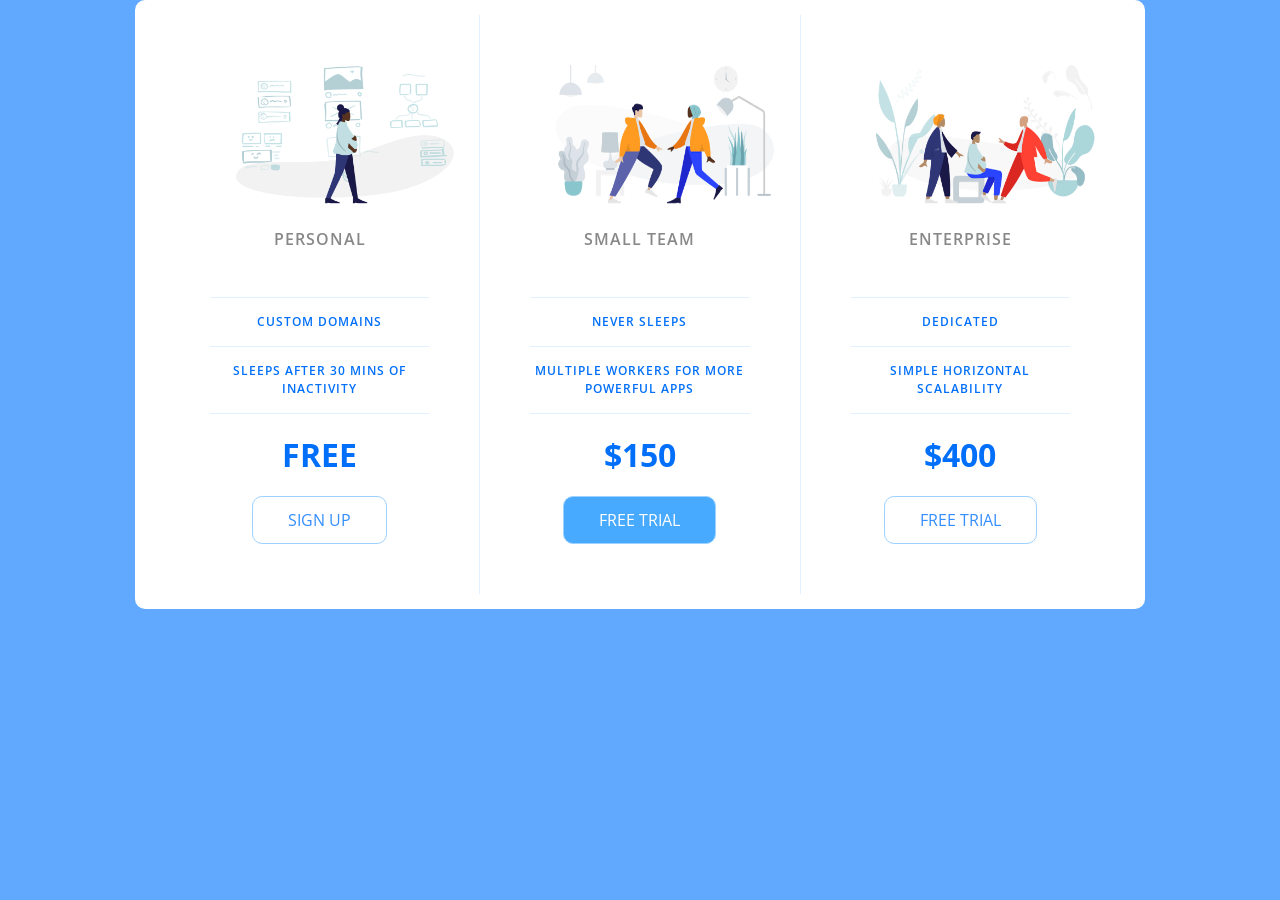
<file: index.html>
<!DOCTYPE html>
<html lang="en">
  <head>
    <meta charset="UTF-8" />
    <meta name="viewport" content="width=device-width, initial-scale=1.0" />
    <title>Price Tiers</title>
    <link
      rel="stylesheet"
      href="https://fonts.googleapis.com/css?family=Open+Sans:400,600,700"
    />
    <link rel="stylesheet" href="app.css" />
  </head>

  <body>
    <div class="panel">
      <div class="pricing-plan">
        <img src="icon1.png" alt="" class="pricing-img" />
        <h2 class="pricing-header">Personal</h2>
        <ul class="pricing-features">
          <li class="pricing-features-item">Custom domains</li>
          <li class="pricing-features-item">
            Sleeps after 30 mins of inactivity
          </li>
        </ul>
        <span class="pricing-price">Free</span>
        <a href="#/" class="pricing-button">Sign up</a>
      </div>

      <div class="pricing-plan">
        <img src="icon2.png" alt="" class="pricing-img" />
        <h2 class="pricing-header">Small team</h2>
        <ul class="pricing-features">
          <li class="pricing-features-item">Never sleeps</li>
          <li class="pricing-features-item">
            Multiple workers for more powerful apps
          </li>
        </ul>
        <span class="pricing-price">$150</span>
        <a href="#/" class="pricing-button is-featured">Free trial</a>
      </div>

      <div class="pricing-plan">
        <img src="icon3.png" alt="" class="pricing-img" />
        <h2 class="pricing-header">Enterprise</h2>
        <ul class="pricing-features">
          <li class="pricing-features-item">Dedicated</li>
          <li class="pricing-features-item">Simple horizontal scalability</li>
        </ul>
        <span class="pricing-price">$400</span>
        <a href="#/" class="pricing-button">Free trial</a>
      </div>
    </div>
  </body>
</html>
</file>
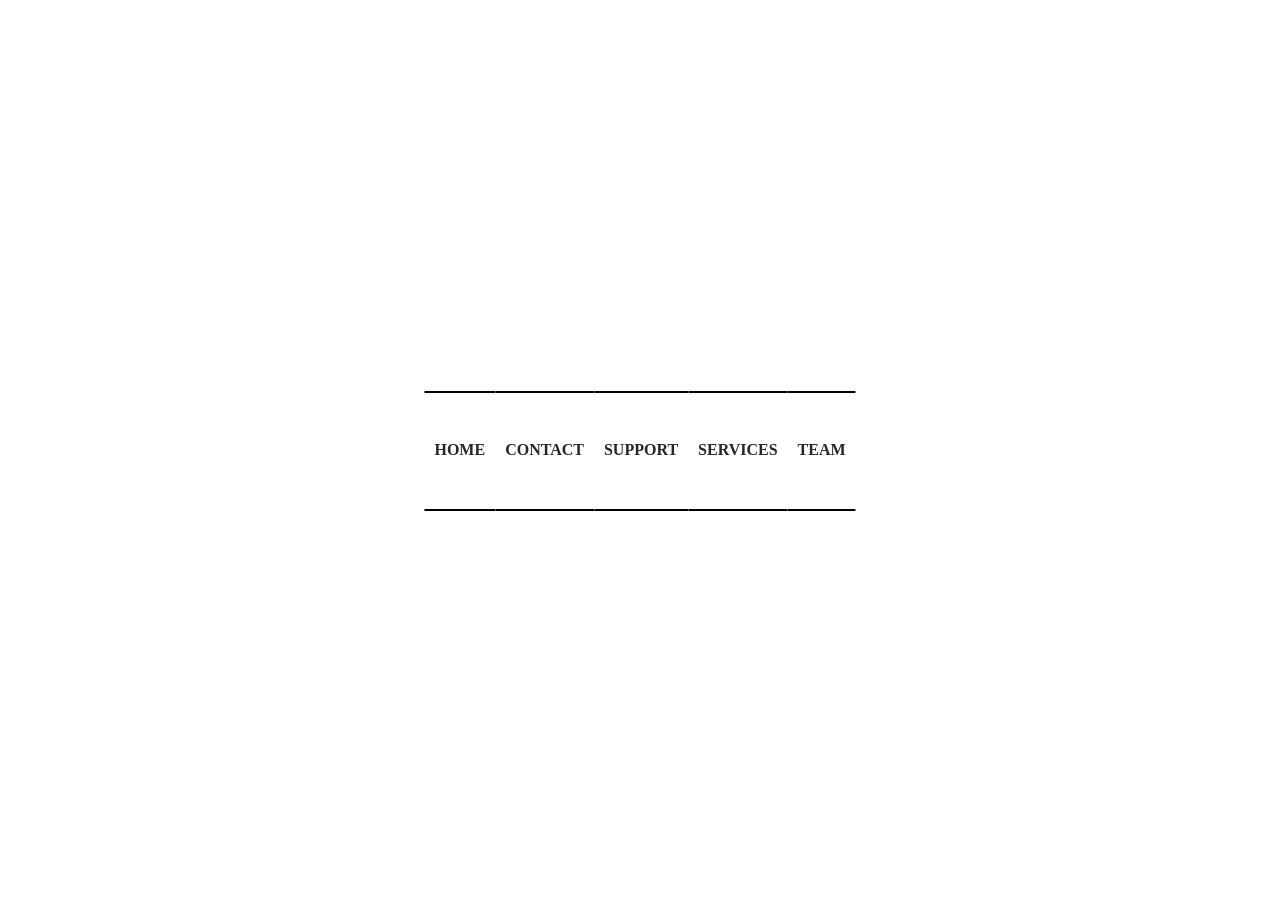
<file: cssbuttonhover.html>
<!DOCTYPE html>
<html lang="en">
  <head>
    <meta charset="UTF-8" />
    <meta http-equiv="X-UA-Compatible" content="IE=edge" />
    <meta name="viewport" content="width=device-width, initial-scale=1.0" />
    <title>button hover</title>
    <link rel="stylesheet" href="buttonhover.css" />
  </head>
  <body>
    <ul>
      <li><a href="#">home</a></li>
      <li><a href="#">contact</a></li>
      <li><a href="#">support</a></li>
      <li><a href="#">services</a></li>
      <li><a href="#">team</a></li>
    </ul>
  </body>
</html>
</file>
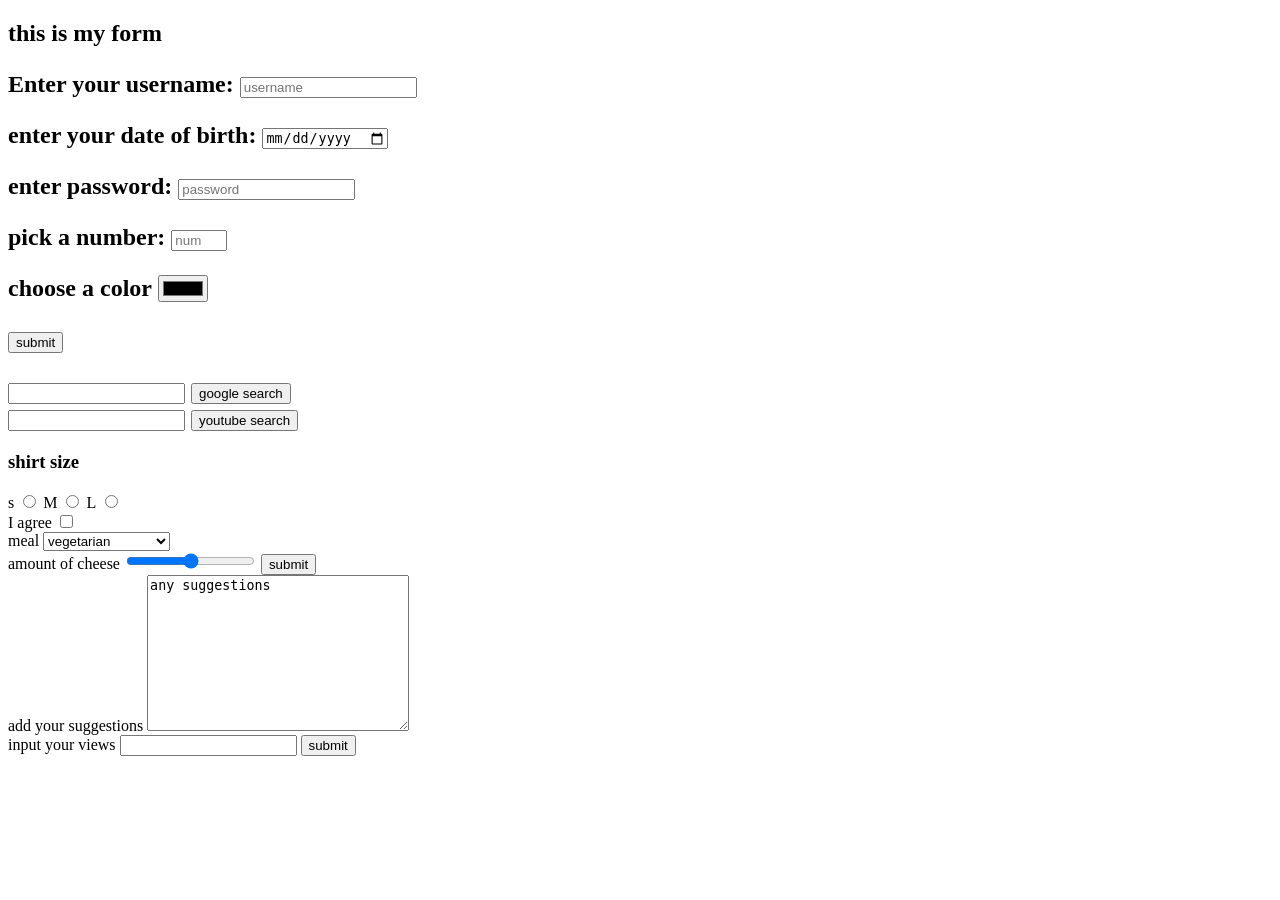
<file: forms.html>
<!DOCTYPE html>
<html lang="en">
<head>
    <meta charset="UTF-8">
    <meta http-equiv="X-UA-Compatible" content="IE=edge">
    <meta name="viewport" content="width=device-width, initial-scale=1.0">
    <title>forms</title>
</head>
<body>
    <h2>this is my form<h2>
        <form action="/tacos">
            <p>
                <label for="username">Enter your username:</label>
            <input type="text" placeholder="username"  id="username" name="username">
            </p>
            <p>
                <label for="dob">enter your date of birth:</label>
            <input type="date" placeholder="dob" id="dob" name="dob">
    
            </p>
            <p>
                <label for="password">enter password:</label>
            <input type="password" placeholder="password" id="password" name="password">
    
            </p>
            <p>
                <label for="num">pick a number:</label>
                <input type="number" placeholder="num" id="num" name="num" min="1" max="500">
            </p>
            <p>
                <label for="color">choose a color</label>
                <input type="color"  id="color" name="color">
            </p>
            <p>
                <input type="submit" value="submit">
            </p>
    
        </form>
        
        <form action="https://www.google.com/search">
            <input type="text" name="q" >
            <button>google search</button>
        </form>
        <form action="https://www.youtube.com/results">
            <input type="text" name="search_query">
            <button>youtube search</button>
        </form>
        <h3>shirt size</h3>
        <form action="/birds">
            <label for="s">s</label>
            <input type="radio" name="size" id="s" value="s">
            <label for="M">M</label>
            <input type="radio" name="size" id="M" value="M">
            <label for="L">L</label>
            <input type="radio" name="size" id="L" value="L">

        </form>
        <form action="/trango">
            <label for="cb">I agree</label>
            <input type="checkbox" name="cb" id="cb">
        </form>
        <form action="/sggh">
            <label for="meal">meal</label>
            <select name="meal" id="meal">
                <option value="veg">vegetarian</option>
                <option value="nonveg">nonvegetarian</option>
                <option value="anything">i can eat anything</option>
            </select>
        </form>
        <form action="/gdgd">
            <label for="cheese">amount of cheese</label>
            <input type="range" name="cheese_level" min="1" max="100" step="5" id="cheese">
            <button>submit</button>
        </form>
        <form action="/hdsj">
            <label for="text">add your suggestions</label>
            <textarea name="text" id="text" cols="30" rows="10">any suggestions</textarea>
        </form>
        <form action="/dummy">
            <label for="text">input your views</label>
            <input type="text" name="text" id="text" required minlength="5" maxlength="56">
            <button>submit</button>
        </form>
        
</body>
</html>
</file>
<file: app.css>
/* http://meyerweb.com/eric/tools/css/reset/ 
   v2.0 | 20110126
   License: none (public domain)
*/

html, body, div, span, applet, object, iframe,
h1, h2, h3, h4, h5, h6, p, blockquote, pre,
a, abbr, acronym, address, big, cite, code,
del, dfn, em, img, ins, kbd, q, s, samp,
small, strike, strong, sub, sup, tt, var,
b, u, i, center,
dl, dt, dd, ol, ul, li,
fieldset, form, label, legend,
table, caption, tbody, tfoot, thead, tr, th, td,
article, aside, canvas, details, embed, 
figure, figcaption, footer, header, hgroup, 
menu, nav, output, ruby, section, summary,
time, mark, audio, video {
	margin: 0;
	padding: 0;
	border: 0;
	font-size: 100%;
	font: inherit;
	vertical-align: baseline;
}
/* HTML5 display-role reset for older browsers */
article, aside, details, figcaption, figure, 
footer, header, hgroup, menu, nav, section {
	display: block;
}
body {
	line-height: 1;
}
ol, ul {
	list-style: none;
}
blockquote, q {
	quotes: none;
}
blockquote:before, blockquote:after,
q:before, q:after {
	content: '';
	content: none;
}
table {
	border-collapse: collapse;
	border-spacing: 0;
}

html {
  box-sizing: border-box;
  font-family: 'Open Sans', sans-serif;
}

body {
  background-color: #60a9ff;
  display: flex;
  justify-content: center;
  align-items: center;
  
}

.panel {
  background-color: white;
  border-radius: 10px;
  padding: 15px 25px;
  width: 100%;
  max-width: 960px;
  display: flex;
  flex-direction: column;
  text-align: center;
  text-transform: uppercase;
  
  }
.pricing-plan{
    border-bottom: 1px solid #e1f1ff;
}
.pricing-plan:last-child{
    border-bottom: none;
}
.pricing-img
{
    margin: 25px;
    max-width: 100%;
}
.pricing-header{
    color: #888;
    font-weight: 600;
    letter-spacing: 1px;
}
.pricing-features{
    margin: 50px 0px 25px;
    color:#016ff9;
}
.pricing-features-item{
    font-weight: 600;
    letter-spacing: 1px;
    font-size: 12px;
    line-height: 1.5;
    padding: 15px 0px;
    border-top: 1px solid #e1f1ff;
}
.pricing-features-item:last-child{
    border-bottom:  1px solid #e1f1ff;
}
.pricing-price{
    color:#016ff9;
    font-weight: 700;
    display:block;
    font-size: 32px;
}
.pricing-button{
    border: 1px solid #9dd1ff;
    border-radius: 10px;
    text-decoration: none;
    color:#348efe;
    padding:15px 35px;
    margin: 25px 0px;
    display: inline-block;
    transition: all 200ms ease-out;
}
.pricing-button:hover,.pricing-button:focus{
    background-color: aliceblue;
}
.pricing-button.is-featured{
    background-color: #48aaff;
    color:white;
}
.pricing-button.is-featured:hover,.pricing-button.is-featured:focus{
    background-color: #269aff;
    color:white;
}
@media (min-width:900px)
{
    .panel{
        flex-direction: row;
    }
    .pricing-plan{
        border-bottom: none;
        border-right: 1px solid #e1f1ff;
        padding:25px 50px;
    }
    .pricing-plan:last-child{
        
        border-right: none;
    }
}
</file>
<file: buttonhover.css>
body{
    margin:0px;
    padding:0px;
    
}
ul{
    display:flex;
    position:absolute;
    top: 50%;
    left:50%;
    transform: translate(-50%,-50%);
    padding:0px;
    margin:0px;
}
ul li{
    list-style: none;
    
}
ul li a{
    position:relative;
    padding:20px 10px;
    margin:20px 0;
    display:block;
    text-decoration: none;
    text-transform: uppercase;
    font-weight: bold;
    transition:.5s;
    color: #262626;
}
ul li a:hover{
    color: white;
}
ul li a:before{
    content: ' ';
    position:absolute;
    top:0px;
    left:0px;
    height: 100%;
    width:100%;
    border-top: 1px black solid;
    border-bottom: 1px black solid;
    background-color: white;
    transform: scaleY(2);
    transition:.5s;
    z-index: -1;

}

ul li a:hover:before {
    transform: scaleY(1.2);
    opacity: 1;
    color:white;
    background-color: black;
  }
</file>
